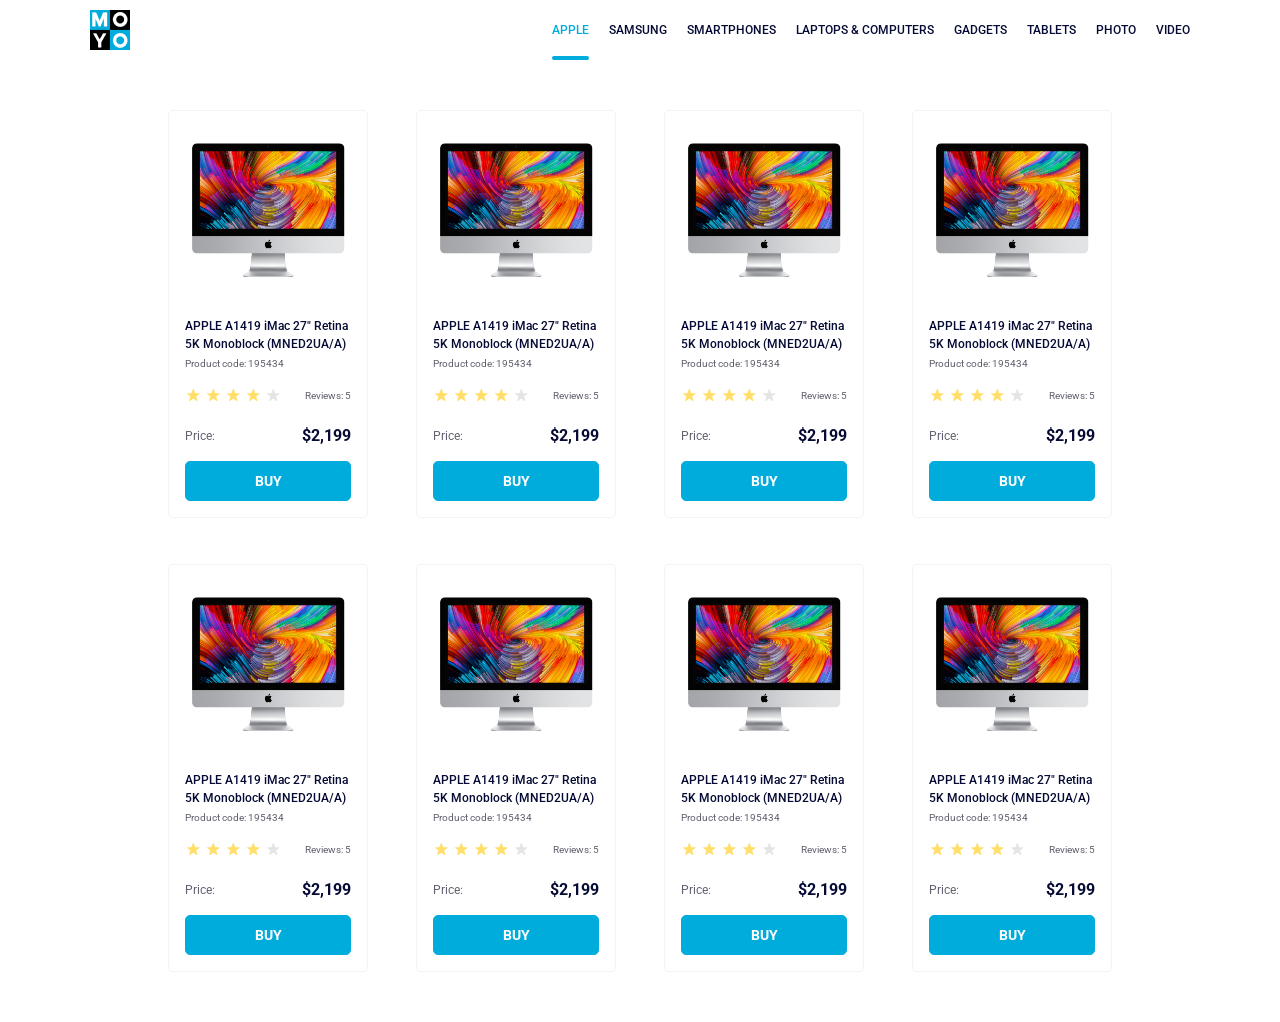
<file: index.html>
<!doctype html><html lang="en"><head><meta charset="utf-8"><meta name="viewport" content="width=device-width, initial-scale=1.0"><title>Catalog</title><link rel="preconnect" href="https://fonts.gstatic.com"><link href="https://fonts.googleapis.com/css2?family=Roboto:wght@300;400;500;700&display=swap" rel="stylesheet"><link href="https://fonts.googleapis.com/css2?family=Roboto:wght@300;400;500;700&display=swap" rel="stylesheet"><link rel="stylesheet" href="index.f7e2c641.css"></head><body> <header class="header"> <div class="header__container"> <a href="#" class="logo"> <img src="logo.eddae0ff.png" alt="Logo" width="40" height="40"> </a> <nav class="nav"> <ul class="nav__list"> <li class="nav__item"> <a href="#" class="is-active nav__link"> Apple </a> </li> <li class="nav__item"> <a href="#" class="nav__link"> Samsung </a> </li> <li class="nav__item"> <a href="#" class="nav__link"> Smartphones </a> </li> <li class="nav__item"> <a href="#" class="nav__link" data-qa="nav-hover"> Laptops & Computers </a> </li> <li class="nav__item"> <a href="#" class="nav__link"> Gadgets </a> </li> <li class="nav__item"> <a href="#" class="nav__link"> Tablets </a> </li> <li class="nav__item"> <a href="#" class="nav__link"> Photo </a> </li> <li class="nav__item"> <a href="#" class="nav__link"> Video </a> </li> </ul> </nav> </div> </header> <main class="catalog"> <article class="card" data-qa="card"> <img src="imac.202c52ff.jpeg" class="card__img" alt="APPLE A1419 iMac"> <h1 class="card__title"> APPLE A1419 iMac 27" Retina 5K Monoblock (MNED2UA/A) </h1> <h2 class="card__code">Product code: 195434</h2> <div class="card__rating"> <div class="stars stars--4"> <span class="stars__item"></span> <span class="stars__item"></span> <span class="stars__item"></span> <span class="stars__item"></span> <span class="stars__item"></span> </div> <span class="card__reviews">Reviews: 5</span> </div> <div class="card__price-info"> <span class="card__price-label">Price:</span> <span class="card__price-value">$2,199</span> </div> <a href="#" class="card__button" data-qa="card-hover"> BUY </a> </article> <article class="card"> <img src="imac.202c52ff.jpeg" class="card__img" alt="APPLE A1419 iMac"> <h1 class="card__title"> APPLE A1419 iMac 27" Retina 5K Monoblock (MNED2UA/A) </h1> <h2 class="card__code">Product code: 195434</h2> <div class="card__rating"> <div class="stars stars--4"> <span class="stars__item"></span> <span class="stars__item"></span> <span class="stars__item"></span> <span class="stars__item"></span> <span class="stars__item"></span> </div> <span class="card__reviews">Reviews: 5</span> </div> <div class="card__price-info"> <span class="card__price-label">Price:</span> <span class="card__price-value">$2,199</span> </div> <a href="#" class="card__button"> BUY </a> </article> <article class="card"> <img src="imac.202c52ff.jpeg" class="card__img" alt="APPLE A1419 iMac"> <h1 class="card__title"> APPLE A1419 iMac 27" Retina 5K Monoblock (MNED2UA/A) </h1> <h2 class="card__code">Product code: 195434</h2> <div class="card__rating"> <div class="stars stars--4"> <span class="stars__item"></span> <span class="stars__item"></span> <span class="stars__item"></span> <span class="stars__item"></span> <span class="stars__item"></span> </div> <span class="card__reviews">Reviews: 5</span> </div> <div class="card__price-info"> <span class="card__price-label">Price:</span> <span class="card__price-value">$2,199</span> </div> <a href="#" class="card__button"> BUY </a> </article> <article class="card"> <img src="imac.202c52ff.jpeg" class="card__img" alt="APPLE A1419 iMac"> <h1 class="card__title"> APPLE A1419 iMac 27" Retina 5K Monoblock (MNED2UA/A) </h1> <h2 class="card__code">Product code: 195434</h2> <div class="card__rating"> <div class="stars stars--4"> <span class="stars__item"></span> <span class="stars__item"></span> <span class="stars__item"></span> <span class="stars__item"></span> <span class="stars__item"></span> </div> <span class="card__reviews">Reviews: 5</span> </div> <div class="card__price-info"> <span class="card__price-label">Price:</span> <span class="card__price-value">$2,199</span> </div> <a href="#" class="card__button"> BUY </a> </article> <article class="card"> <img src="imac.202c52ff.jpeg" class="card__img" alt="APPLE A1419 iMac"> <h1 class="card__title"> APPLE A1419 iMac 27" Retina 5K Monoblock (MNED2UA/A) </h1> <h2 class="card__code">Product code: 195434</h2> <div class="card__rating"> <div class="stars stars--4"> <span class="stars__item"></span> <span class="stars__item"></span> <span class="stars__item"></span> <span class="stars__item"></span> <span class="stars__item"></span> </div> <span class="card__reviews">Reviews: 5</span> </div> <div class="card__price-info"> <span class="card__price-label">Price:</span> <span class="card__price-value">$2,199</span> </div> <a href="#" class="card__button"> BUY </a> </article> <article class="card"> <img src="imac.202c52ff.jpeg" class="card__img" alt="APPLE A1419 iMac"> <h1 class="card__title"> APPLE A1419 iMac 27" Retina 5K Monoblock (MNED2UA/A) </h1> <h2 class="card__code">Product code: 195434</h2> <div class="card__rating"> <div class="stars stars--4"> <span class="stars__item"></span> <span class="stars__item"></span> <span class="stars__item"></span> <span class="stars__item"></span> <span class="stars__item"></span> </div> <span class="card__reviews">Reviews: 5</span> </div> <div class="card__price-info"> <span class="card__price-label">Price:</span> <span class="card__price-value">$2,199</span> </div> <a href="#" class="card__button"> BUY </a> </article> <article class="card"> <img src="imac.202c52ff.jpeg" class="card__img" alt="APPLE A1419 iMac"> <h1 class="card__title"> APPLE A1419 iMac 27" Retina 5K Monoblock (MNED2UA/A) </h1> <h2 class="card__code">Product code: 195434</h2> <div class="card__rating"> <div class="stars stars--4"> <span class="stars__item"></span> <span class="stars__item"></span> <span class="stars__item"></span> <span class="stars__item"></span> <span class="stars__item"></span> </div> <span class="card__reviews">Reviews: 5</span> </div> <div class="card__price-info"> <span class="card__price-label">Price:</span> <span class="card__price-value">$2,199</span> </div> <a href="#" class="card__button"> BUY </a> </article> <article class="card"> <img src="imac.202c52ff.jpeg" class="card__img" alt="APPLE A1419 iMac"> <h1 class="card__title"> APPLE A1419 iMac 27" Retina 5K Monoblock (MNED2UA/A) </h1> <h2 class="card__code">Product code: 195434</h2> <div class="card__rating"> <div class="stars stars--4"> <span class="stars__item"></span> <span class="stars__item"></span> <span class="stars__item"></span> <span class="stars__item"></span> <span class="stars__item"></span> </div> <span class="card__reviews">Reviews: 5</span> </div> <div class="card__price-info"> <span class="card__price-label">Price:</span> <span class="card__price-value">$2,199</span> </div> <a href="#" class="card__button"> BUY </a> </article> </main> </body></html>
</file>
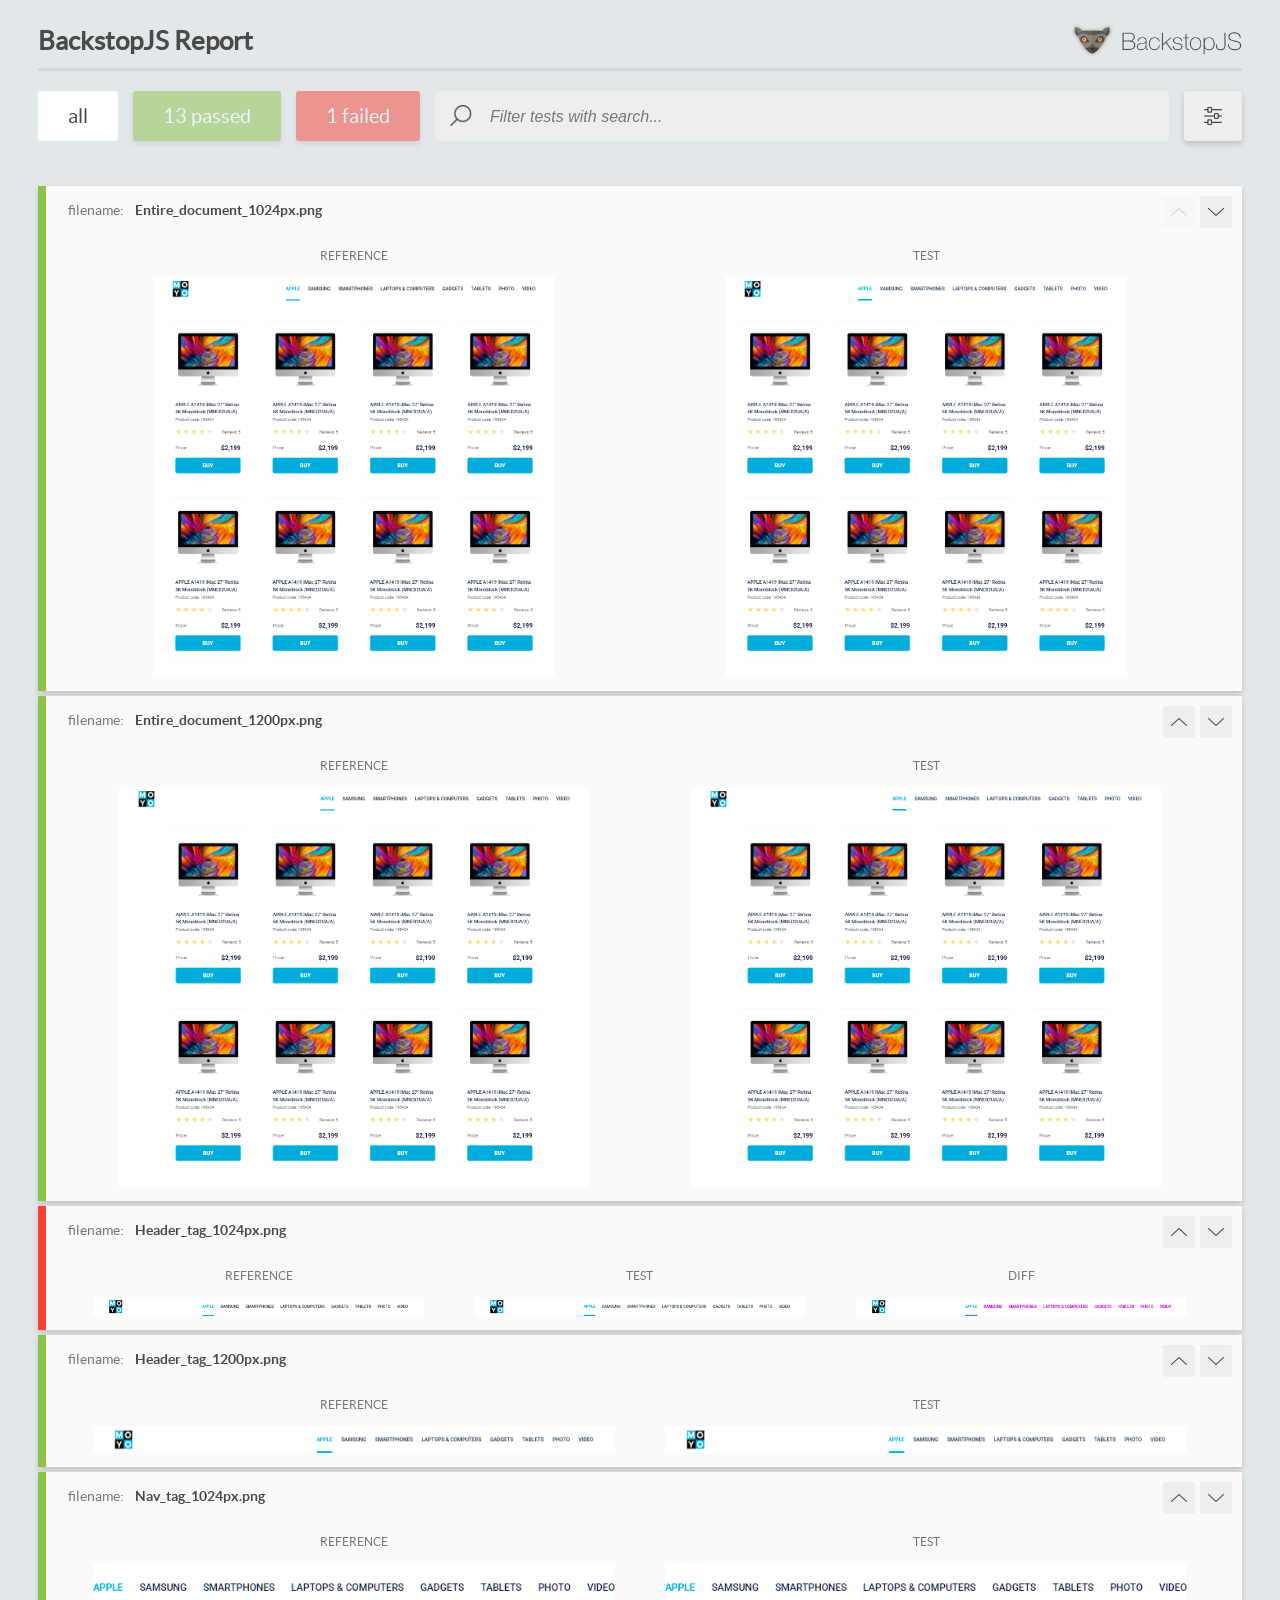
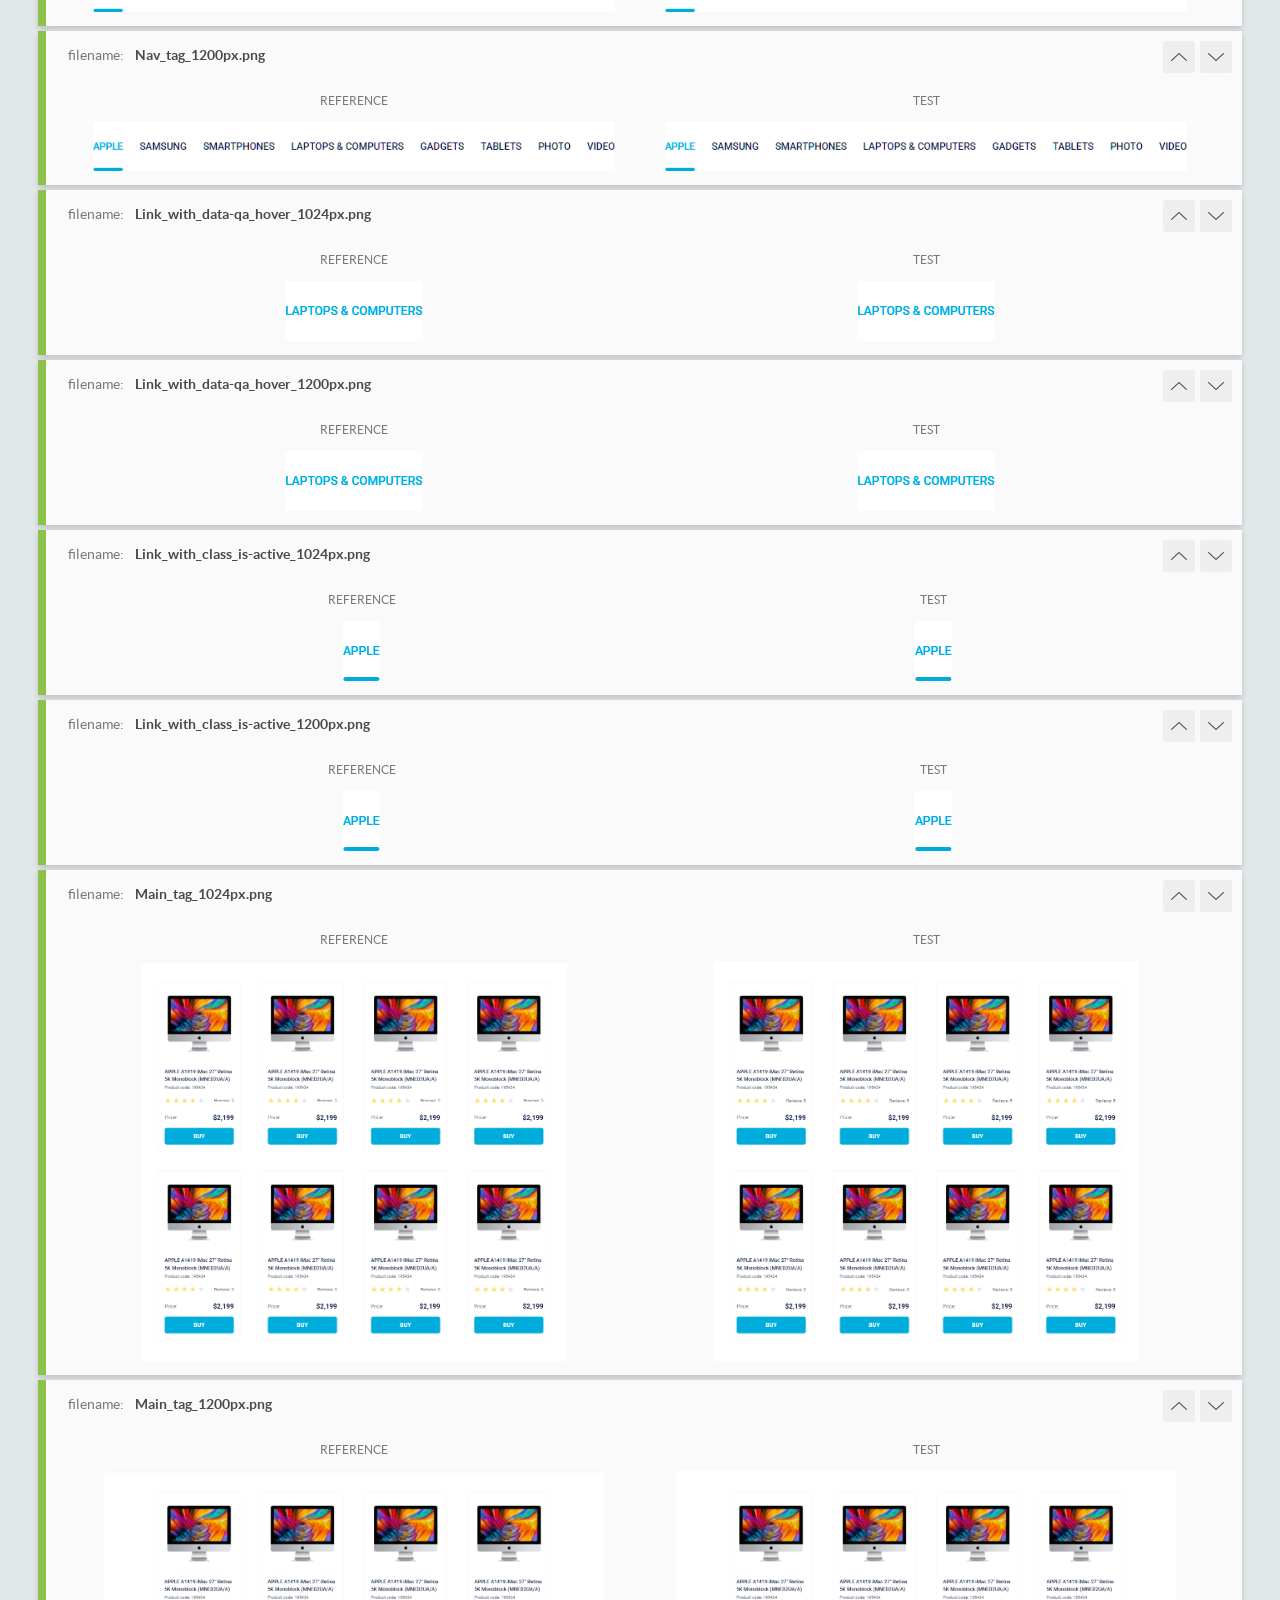
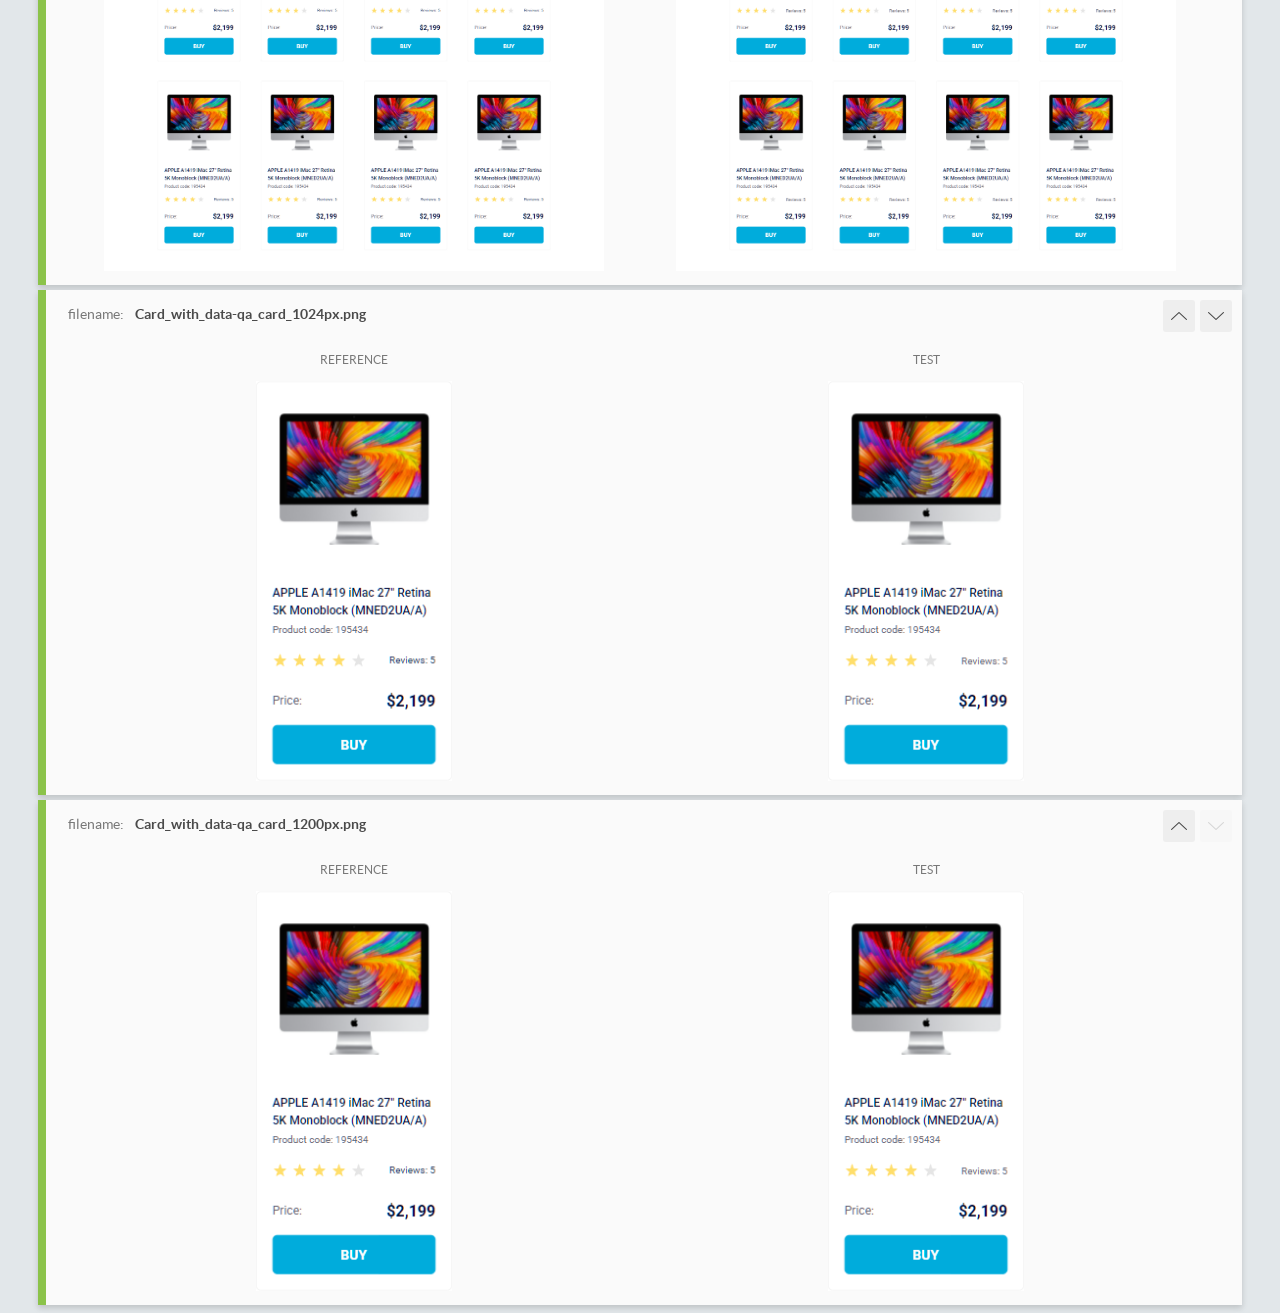
<file: report/html_report/index.html>
<!DOCTYPE html>
<html>
  <head>
    <meta charset="utf-8">
    <!-- Disable Cache -->
    <meta http-equiv="Cache-Control" content="no-cache, no-store, must-revalidate">
    <meta http-equiv="Pragma" content="no-cache">
    <meta http-equiv="Expires" content="0">

    <title>BackstopJS Report</title>

    <style>
      @font-face {
          font-family: 'latoregular';
          src: url('./assets/fonts/lato-regular-webfont.woff2') format('woff2'),
              url('./assets/fonts/lato-regular-webfont.woff') format('woff');
          font-weight: 400;
          font-style: normal;
      }
      @font-face {
          font-family: 'latobold';
          src: url('./assets/fonts/lato-bold-webfont.woff2') format('woff2'),
              url('./assets/fonts/lato-bold-webfont.woff') format('woff');
          font-weight: 700;
          font-style: normal;
      }

      .ReactModal__Body--open {
          overflow: hidden;
      }
      .ReactModal__Body--open .header {
        display: none;
      }

    </style>
  </head>
  <body style="background-color: #E2E7EA">
    <div id="root">

    </div>
    <script>
      function report (report) { // eslint-disable-line no-unused-vars
        window.tests = report;
      }
    </script>
    <script src="config.js"></script>
    <script src="index_bundle.js"></script>
  </body>
</html>
</file>
<file: index.f7e2c641.css>
.header{background-color:#fff;justify-content:center;width:100%;display:flex}.header__container{box-sizing:border-box;justify-content:space-between;align-items:center;width:100%;padding:0 50px;display:flex}.logo{flex-shrink:0;width:40px;height:40px;display:flex}.nav__list{margin:0;padding:0;list-style:none;display:flex}.nav__item{margin-right:20px}.nav__item:last-child{margin-right:0}.nav__link{color:#060b35;text-transform:uppercase;white-space:nowrap;box-sizing:border-box;letter-spacing:0;-webkit-font-smoothing:antialiased;-moz-osx-font-smoothing:grayscale;align-items:center;height:60px;font-size:12px;font-weight:500;text-decoration:none;transition:color .3s;display:flex;position:relative}.nav__link:hover,.nav__link.is-active{color:#00acdc}.nav__link.is-active:after{content:"";background-color:#00acdc;border-radius:4px;width:100%;height:4px;position:absolute;bottom:0;left:0}@media (width>=1200px){.header__container{max-width:1200px}}@media (width>=1024px) and (width<=1199px){.header__container{max-width:1024px}}.catalog{grid-template-columns:200px;justify-content:center;gap:46px 48px;padding:50px 40px;display:grid}@media (width>=488px){.catalog{grid-template-columns:repeat(2,200px)}}@media (width>=768px){.catalog{grid-template-columns:repeat(3,200px)}}@media (width>=1024px){.catalog{grid-template-columns:repeat(4,200px)}}.card{box-sizing:border-box;background-color:#fff;border:1px solid #f3f3f3;border-radius:5px;width:200px;padding:32px 16px 16px;font-family:Roboto,sans-serif;transition:transform .3s;position:relative}.card__img{object-fit:fill;width:160px;height:134px;margin:0 auto 40px;display:block}.card__title{color:#060b35;margin:0 0 4px;font-size:12px;font-weight:500;line-height:18px;transition:color .3s}.card__code{color:#616070;margin:0;font-size:10px;font-weight:400;line-height:14px}.card__rating{justify-content:space-between;align-items:center;height:16px;margin-top:16px;display:flex}.card__reviews{color:#616070;margin:0;padding-top:2px;font-size:10px;font-weight:400;line-height:14px}.card__price-info{justify-content:space-between;align-items:center;height:18px;margin-top:24px;display:flex}.card__price-label{color:#616070;margin:0;font-size:12px;font-weight:400;line-height:18px}.card__price-value{color:#060b35;margin:0;font-size:16px;font-weight:700;line-height:18px}.card__button{color:#fff;text-transform:uppercase;box-sizing:border-box;background-color:#00acdc;border:1px solid #00acdc;border-radius:5px;justify-content:center;align-items:center;width:100%;height:40px;margin-top:16px;font-size:14px;font-weight:700;line-height:16px;text-decoration:none;transition:background-color .3s,color .3s;display:flex}.card__button:hover{color:#00acdc;background-color:#fff;border:1px solid #00acdc}.card:hover{z-index:10;transform:scale(1.2)}.card:hover .card__title{color:#34568b}.stars{height:16px;display:flex}.stars__item{background:url(star.822d561e.svg) 50% no-repeat;width:16px;height:16px;display:block}.stars__item:not(:last-child){margin-right:4px}.stars--1 .stars__item:nth-child(-n+1),.stars--2 .stars__item:nth-child(-n+2),.stars--3 .stars__item:nth-child(-n+3),.stars--4 .stars__item:nth-child(-n+4),.stars--5 .stars__item:nth-child(-n+5){background-image:url(star-active.edda4c43.svg)}body{background-color:#fff;margin:0;padding:0;font-family:Roboto,sans-serif}
/*# sourceMappingURL=index.f7e2c641.css.map */
</file>
